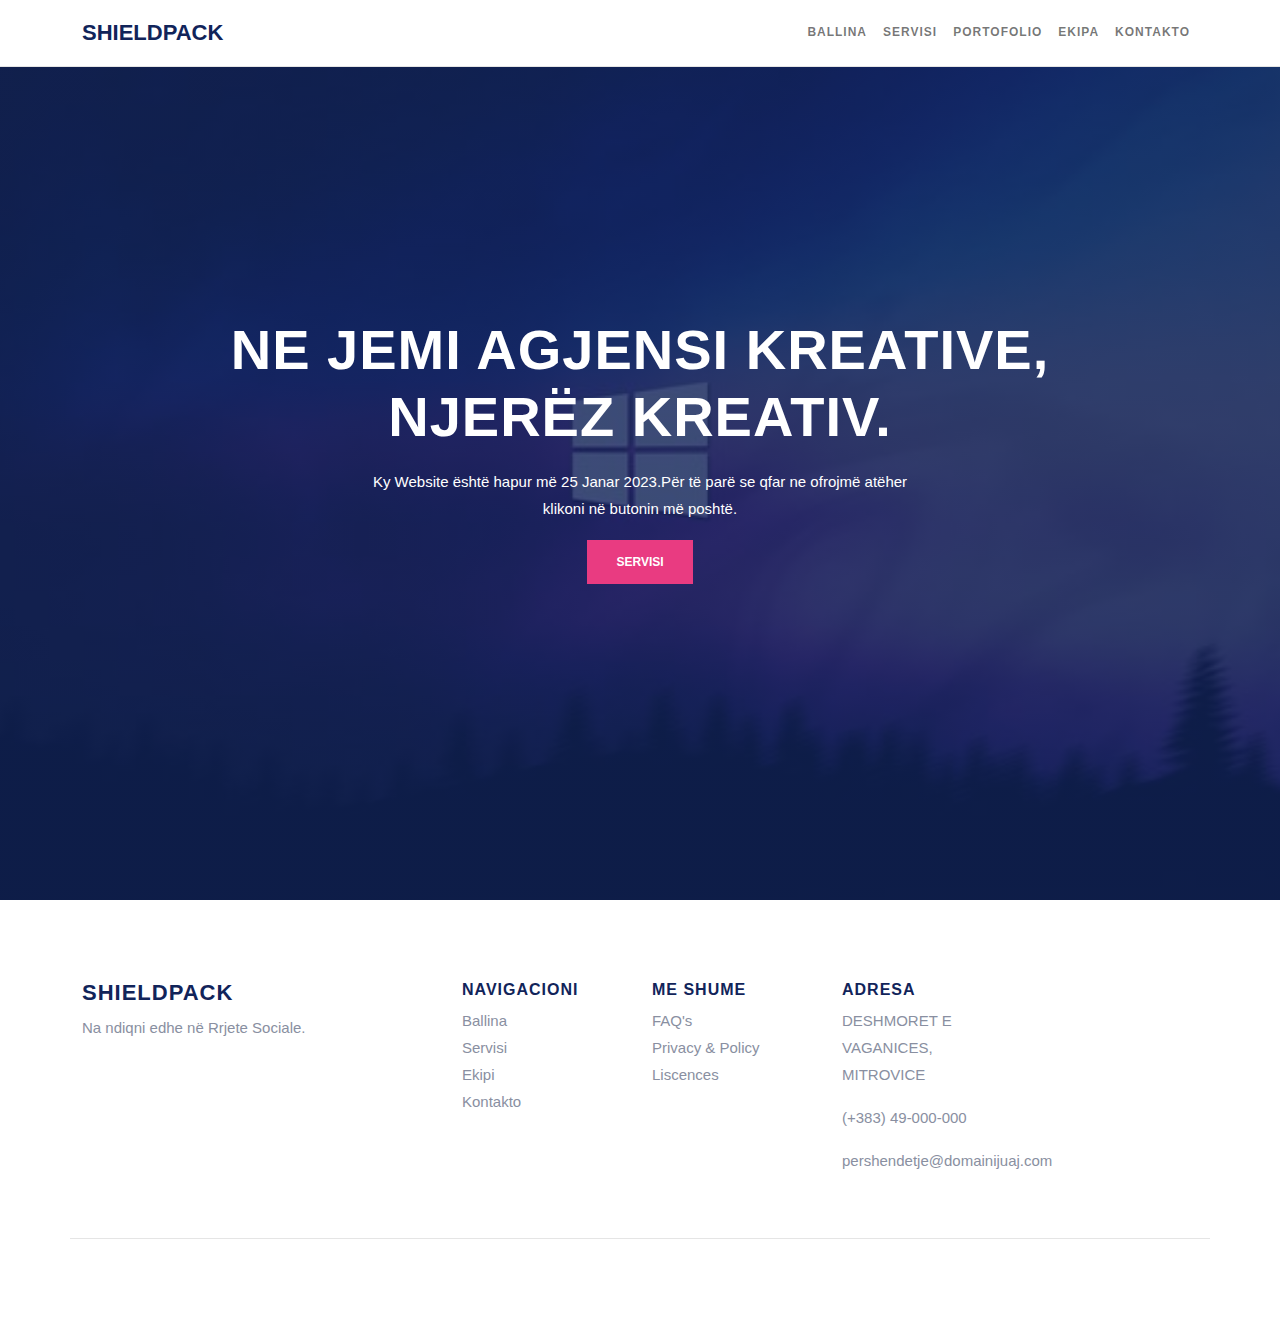
<file: index.html>
<!doctype html>
<html lang="en">
  <head>
    <!-- Required meta tags -->
    <meta charset="utf-8">
    <meta name="viewport" content="width=device-width, initial-scale=1">

    <!-- Bootstrap CSS -->

    <link rel="stylesheet" href="css/bootstrap.min.css">
    <link rel="stylesheet" href="css/style.css">
    <link rel="shortcut icon" type="x-icon" href="img/icon.png">
    

    <title>SHIELDPACK</title>
  </head>
  <body data-bs-spy="scroll" data-bs-target=".navbar">
    
   <nav class="navbar fixed-top navbar-expand-lg navbar-light bg-white">
      <div class="container">
        <a class="navbar-brand logo-text" href="index.html">SHIELDPACK</a>
        <button class="navbar-toggler" type="button" data-bs-toggle="collapse" data-bs-target="#navbarNav" aria-controls="navbarNav" aria-expanded="false" aria-label="Toggle navigation">
          <span class="navbar-toggler-icon"></span>
        </button>
        <div class="collapse navbar-collapse" id="navbarNav">
          <ul class="navbar-nav ms-auto">

            <li class="nav-item">
              <a class="nav-link" href="index.html">Ballina</a>
            </li>
            <li class="nav-item">
               <a class="nav-link" href="servisi.html">Servisi</a>
             </li>
             <li class="nav-item">
               <a class="nav-link" href="portofolio.html">Portofolio</a>
             </li>
             <li class="nav-item">
               <a class="nav-link" href="ekipi.html">Ekipa</a>
             </li>
             <li class="nav-item">
               <a class="nav-link" href="kontakto.html">Kontakto</a>
             </li>
          </ul>
        </div>
      </div>
    </nav>

   <section id="home">
      <div class="container text-center">
         <div class="row justify-content-center">
            <div class="col-md-10">
               <h1 class="text-white display-4">NE JEMI AGJENSI KREATIVE, NJERËZ KREATIV.</h1>
               <p class="text-white">Ky Website është hapur më 25 Janar 2023.Për të parë se qfar ne ofrojmë atëher klikoni në butonin më poshtë.</p>
               <a href="servisi.html" class="btn btn-brand">Servisi</a>
            </div>
         </div>
      </div>
   </section>
</section>
<footer>
   <div class="footer-top">
       <div class="container">
           <div class="row gy-5">
               <div class="col-md-4">
                   <h4 class="logo-text">SHIELDPACK</h4>
                   <p>Na ndiqni edhe në Rrjete Sociale.</p>
                   <div class="social-icons">
                       <a href="#"><i class="bx bxl-facebook"></i></a>
                       <a href="#"><i class="bx bxl-twitter"></i></a>
                       <a href="#"><i class="bx bxl-instagram"></i></a>
                       <a href="#"><i class="bx bxl-github"></i></a>
                   </div>
               </div>
               <div class="col-md-2">
                   <h5 class="title-sm">Navigacioni</h5>
                   <div class="footer-links">
                       <a href="index.html">Ballina</a>
                       <a href="servisi.html">Servisi</a>
                       <a href="ekipi.html">Ekipi</a>
                       <a href="kontakto.html">Kontakto</a>
                   </div>
               </div>
               <div class="col-md-2">
                   <h5 class="title-sm">Me Shume</h5>
                   <div class="footer-links">
                       <a href="servisi.html">FAQ's</a>
                       <a href="servisi.html">Privacy & Policy</a>
                       <a href="servisi.html">Liscences</a>
                   </div>
               </div>
               <div class="col-md-2">
                   <h5 class="title-sm">ADRESA</h5>
                   <div class="footer-links">
                       <p class="mb">DESHMORET E VAGANICES, MITROVICE</p>
                       <p class="mb-">(+383) 49-000-000</p>
                       <p class="mb">pershendetje@domainijuaj.com</p>
                   </div>
               </div>
               <div class="footer-bottom">
                   <div class="container">
                       <div class="row justify-content-between gy-3">
</footer>
<!-- Optional JavaScript; choose one of the two! -->
<script src="js/bootstrap.bundle.min.js"></script>
</body>

</html>
</file>
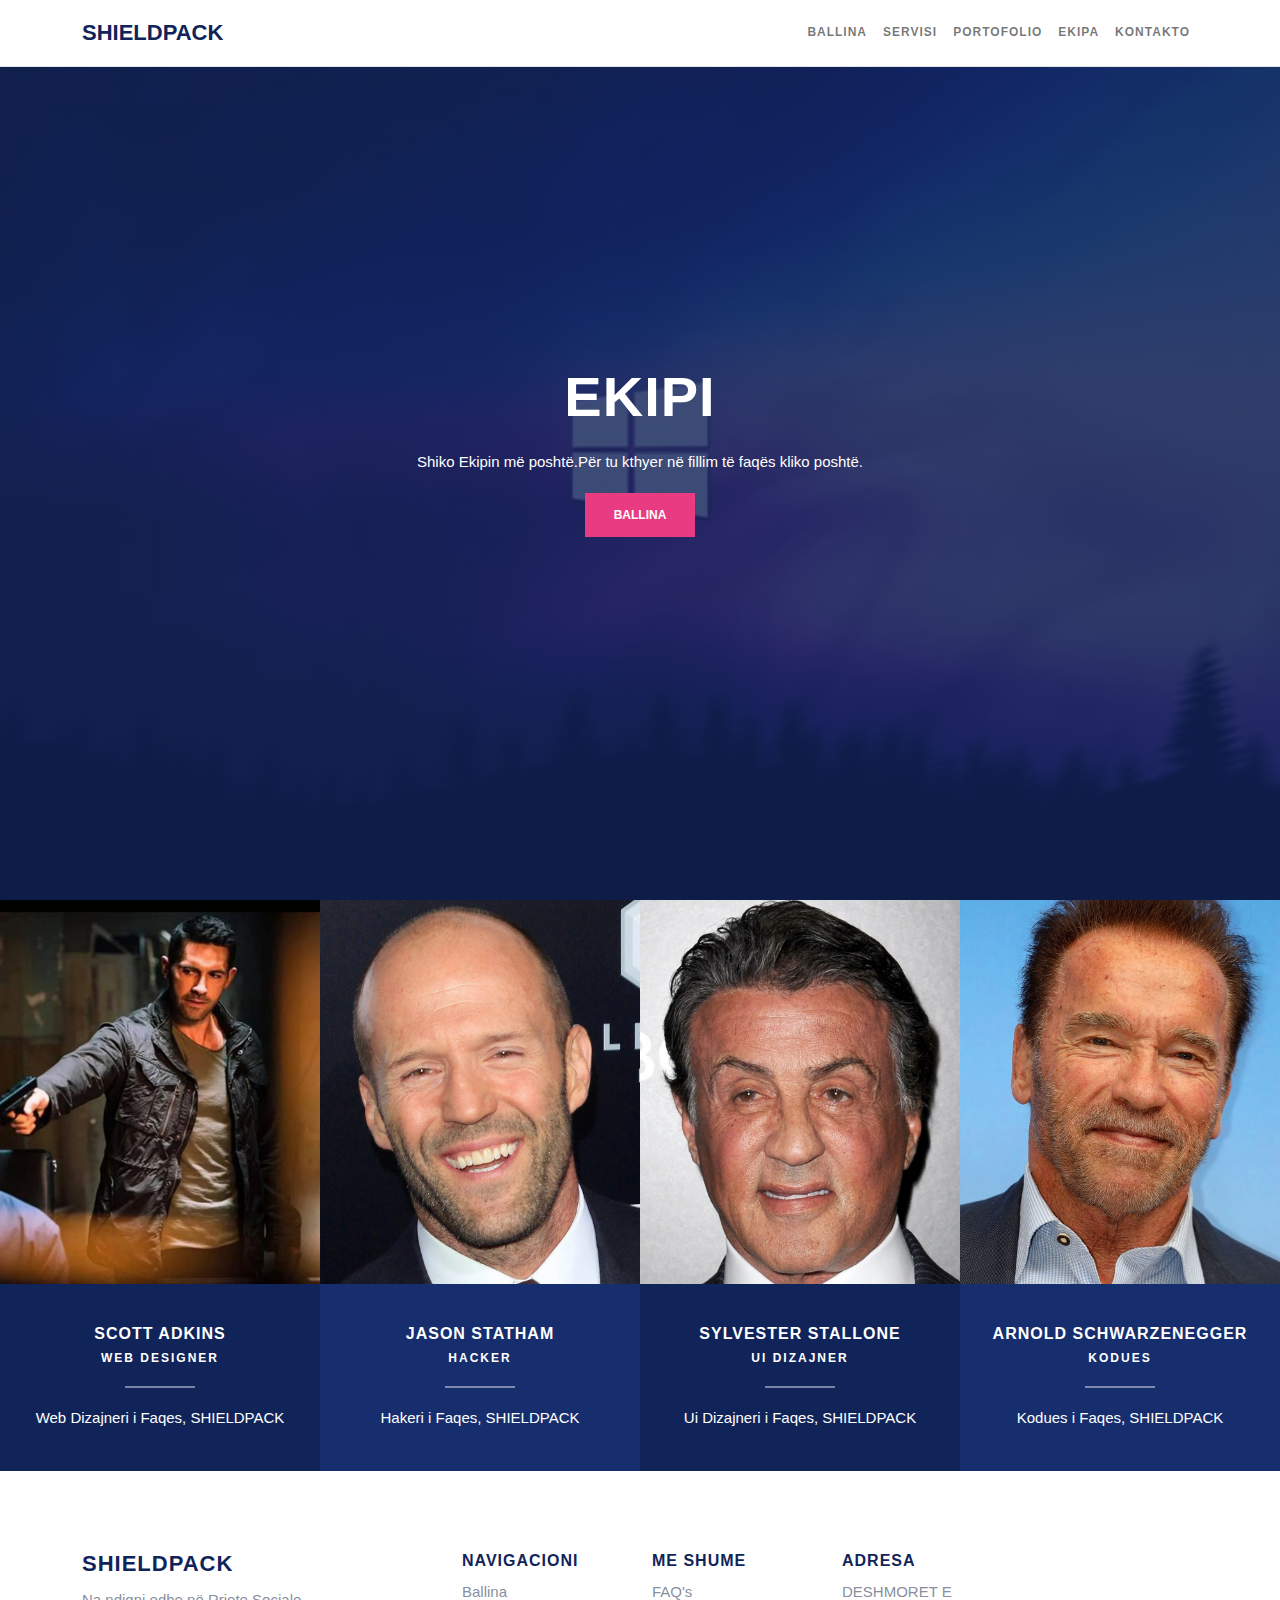
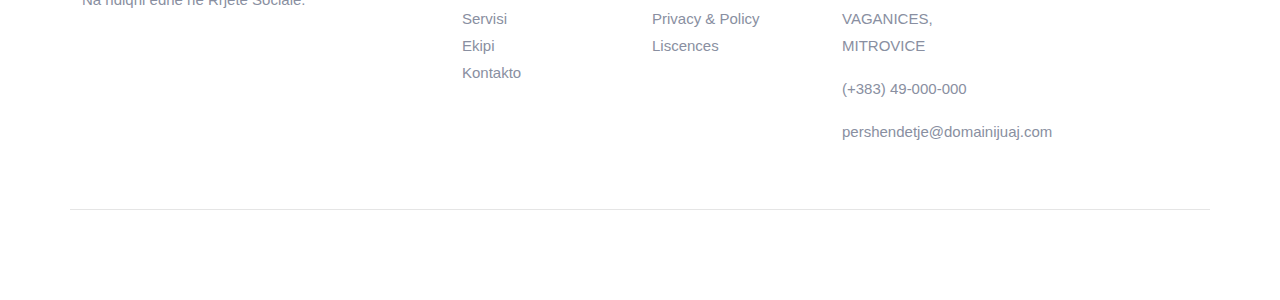
<file: ekipi.html>
<!doctype html>
<html lang="en">
  <head>
    <!-- Required meta tags -->
    <meta charset="utf-8">
    <meta name="viewport" content="width=device-width, initial-scale=1">

    <!-- Bootstrap CSS -->
    <link rel="stylesheet" href="css/bootstrap.min.css">
    <link rel="stylesheet" href="css/style.css">
    <link rel="shortcut icon" type="x-icon" href="img/icon.png">

    <title>SHIELDPACK</title>
  </head>
  <body data-bs-spy="scroll" data-bs-target=".navbar">
    
   <nav class="navbar fixed-top navbar-expand-lg navbar-light bg-white">
      <div class="container">
        <a class="navbar-brand logo-text" href="index.html">SHIELDPACK</a>
        <button class="navbar-toggler" type="button" data-bs-toggle="collapse" data-bs-target="#navbarNav" aria-controls="navbarNav" aria-expanded="false" aria-label="Toggle navigation">
          <span class="navbar-toggler-icon"></span>
        </button>
        <div class="collapse navbar-collapse" id="navbarNav">
          <ul class="navbar-nav ms-auto">

            <li class="nav-item">
              <a class="nav-link" href="index.html">Ballina</a>
            </li>
            <li class="nav-item">
               <a class="nav-link" href="servisi.html">Servisi</a>
             </li>
             <li class="nav-item">
               <a class="nav-link" href="portofolio.html">Portofolio</a>
             </li>
             <li class="nav-item">
               <a class="nav-link" href="ekipi.html">Ekipa</a>
             </li>
             <li class="nav-item">
               <a class="nav-link" href="kontakto.html">Kontakto</a>
             </li>
          </ul>
        </div>
      </div>
    </nav>

   <section id="home">
      <div class="container text-center">
         <div class="row justify-content-center">
            <div class="col-md-10">
               <h1 class="text-white display-4">Ekipi</h1>
               <p class="text-white">Shiko Ekipin më poshtë.Për tu kthyer në fillim të faqës kliko poshtë.</p>
               <a href="index.html" class="btn btn-brand">Ballina</a>
            </div>
         </div>
      </div>
   </section>
<section id="team" class="row g-0 py-0 text-center">
    <div class="col-lg-3 col-sm-6 team-member">
       <div class="team-member-img">
          <img src="img/team-3-800x800.jpg" alt="">
          <div class="social-icons">
             <a href="#"><i class="bx bxl-facebook"></i></a>
             <a href="#"><i class="bx bxl-twitter"></i></a>
             <a href="#"><i class="bx bxl-instagram"></i></a>
             <a href="#"><i class="bx bxl-github"></i></a>
          </div>
       </div>
       <div class="p-4">
          <h5 class="title-sm mt-3 mb-0 text-white">Scott Adkins</h5>
          <small class="text-white">Web Designer</small>
          <div class="hline"></div>
          <p class="text-white">Web Dizajneri i Faqes, SHIELDPACK</p>
       </div>
    </div>
    <div class="col-lg-3 col-sm-6 team-member even">
       <div class="team-member-img">
          <img src="img/team-4-800x800.jpg" alt="">
          <div class="social-icons">
             <a href="#"><i class="bx bxl-facebook"></i></a>
             <a href="#"><i class="bx bxl-twitter"></i></a>
             <a href="#"><i class="bx bxl-instagram"></i></a>
             <a href="#"><i class="bx bxl-github"></i></a>
          </div>
       </div>
       <div class="p-4">
          <h5 class="title-sm mt-3 mb-0 text-white">Jason Statham</h5>
          <small class="text-white">Hacker</small>
          <div class="hline"></div>
          <p class="text-white">Hakeri i Faqes, SHIELDPACK</p>
       </div>
    </div>
    <div class="col-lg-3 col-sm-6 team-member">
       <div class="team-member-img">
          <img src="img/team-6-800x800.jpg" alt="">
          <div class="social-icons">
             <a href="#"><i class="bx bxl-facebook"></i></a>
             <a href="#"><i class="bx bxl-twitter"></i></a>
             <a href="#"><i class="bx bxl-instagram"></i></a>
             <a href="#"><i class="bx bxl-github"></i></a>
          </div>
       </div>
       <div class="p-4">
          <h5 class="title-sm mt-3 mb-0 text-white">Sylvester Stallone</h5>
          <small class="text-white">UI Dizajner</small>
          <div class="hline"></div>
          <p class="text-white">Ui Dizajneri i Faqes, SHIELDPACK</p>
       </div>
    </div>
    <div class="col-lg-3 col-sm-6 team-member even">
       <div class="team-member-img">
          <img src="img/team-8-800x800.jpg" alt="">
          <div class="social-icons">
             <a href="#"><i class="bx bxl-facebook"></i></a>
             <a href="#"><i class="bx bxl-twitter"></i></a>
             <a href="#"><i class="bx bxl-instagram"></i></a>
             <a href="#"><i class="bx bxl-github"></i></a>
          </div>
       </div>
       <div class="p-4">
          <h5 class="title-sm mt-3 mb-0 text-white">Arnold Schwarzenegger</h5>
          <small class="text-white">Kodues</small>
          <div class="hline"></div>
          <p class="text-white">Kodues i Faqes, SHIELDPACK</p>
       </div>
    </div>
</section>
<footer>
   <div class="footer-top">
       <div class="container">
           <div class="row gy-5">
               <div class="col-md-4">
                   <h4 class="logo-text">SHIELDPACK</h4>
                   <p>Na ndiqni edhe në Rrjete Sociale.</p>
                   <div class="social-icons">
                       <a href="#"><i class="bx bxl-facebook"></i></a>
                       <a href="#"><i class="bx bxl-twitter"></i></a>
                       <a href="#"><i class="bx bxl-instagram"></i></a>
                       <a href="#"><i class="bx bxl-github"></i></a>
                   </div>
               </div>
               <div class="col-md-2">
                   <h5 class="title-sm">Navigacioni</h5>
                   <div class="footer-links">
                       <a href="index.html">Ballina</a>
                       <a href="servisi.html">Servisi</a>
                       <a href="ekipi.html">Ekipi</a>
                       <a href="kontakto.html">Kontakto</a>
                   </div>
               </div>
               <div class="col-md-2">
                   <h5 class="title-sm">Me Shume</h5>
                   <div class="footer-links">
                       <a href="servisi.html">FAQ's</a>
                       <a href="servisi.html">Privacy & Policy</a>
                       <a href="servisi.html">Liscences</a>
                   </div>
               </div>
               <div class="col-md-2">
                   <h5 class="title-sm">ADRESA</h5>
                   <div class="footer-links">
                       <p class="mb">DESHMORET E VAGANICES, MITROVICE</p>
                       <p class="mb-">(+383) 49-000-000</p>
                       <p class="mb">pershendetje@domainijuaj.com</p>
                   </div>
               </div>
               <div class="footer-bottom">
                   <div class="container">
                       <div class="row justify-content-between gy-3">
</footer>
<!-- Optional JavaScript; choose one of the two! -->
<script src="js/bootstrap.bundle.min.js"></script>
</body>

</html>
</file>
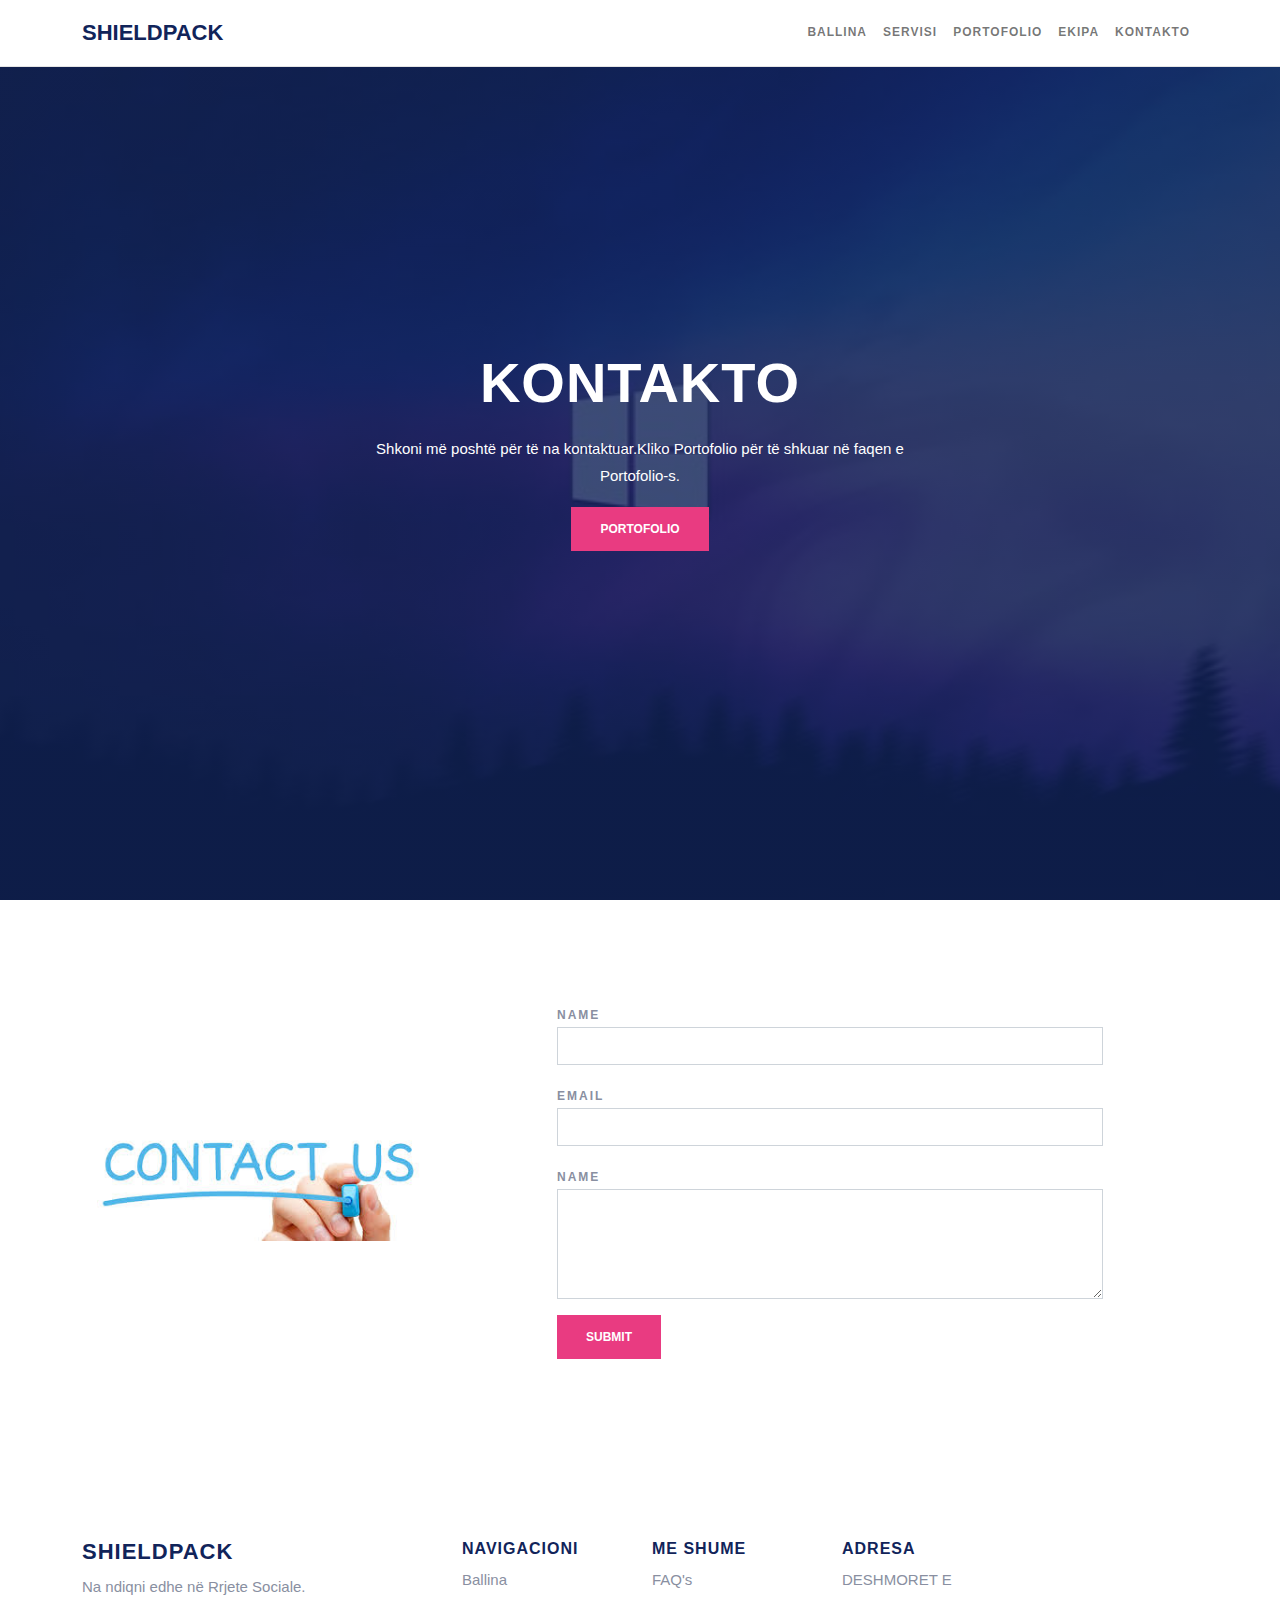
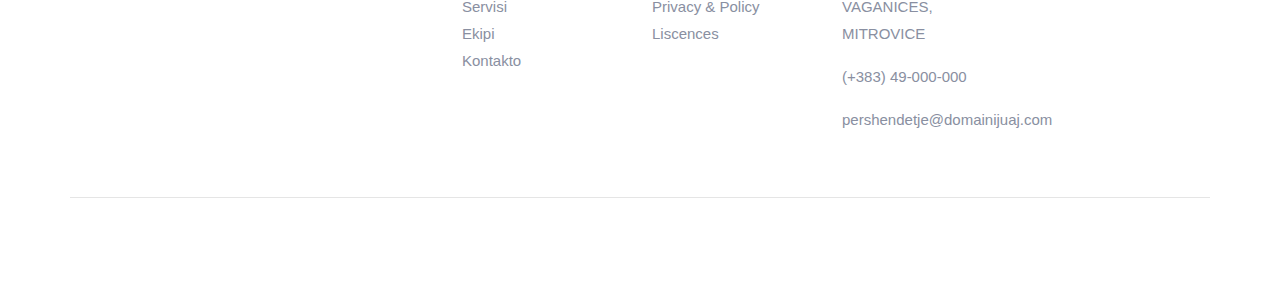
<file: kontakto.html>
<!doctype html>
<html lang="en">
  <head>
    <!-- Required meta tags -->
    <meta charset="utf-8">
    <meta name="viewport" content="width=device-width, initial-scale=1">

    <!-- Bootstrap CSS -->

    <link rel="stylesheet" href="css/bootstrap.min.css">
    <link rel="stylesheet" href="css/style.css">
    <link rel="shortcut icon" type="x-icon" href="img/icon.png">
    

    <title>SHIELDPACK</title>
  </head>
  <body data-bs-spy="scroll" data-bs-target=".navbar">
    
   <nav class="navbar fixed-top navbar-expand-lg navbar-light bg-white">
      <div class="container">
        <a class="navbar-brand logo-text" href="index.html">SHIELDPACK</a>
        <button class="navbar-toggler" type="button" data-bs-toggle="collapse" data-bs-target="#navbarNav" aria-controls="navbarNav" aria-expanded="false" aria-label="Toggle navigation">
          <span class="navbar-toggler-icon"></span>
        </button>
        <div class="collapse navbar-collapse" id="navbarNav">
          <ul class="navbar-nav ms-auto">

            <li class="nav-item">
              <a class="nav-link" href="index.html">Ballina</a>
            </li>
            <li class="nav-item">
               <a class="nav-link" href="servisi.html">Servisi</a>
             </li>
             <li class="nav-item">
               <a class="nav-link" href="portofolio.html">Portofolio</a>
             </li>
             <li class="nav-item">
               <a class="nav-link" href="ekipi.html">Ekipa</a>
             </li>
             <li class="nav-item">
               <a class="nav-link" href="kontakto.html">Kontakto</a>
             </li>
          </ul>
        </div>
      </div>
    </nav>

   <section id="home">
      <div class="container text-center">
         <div class="row justify-content-center">
            <div class="col-md-10">
               <h1 class="text-white display-4">Kontakto</h1>
               <p class="text-white">Shkoni më poshtë për të na kontaktuar.Kliko Portofolio për të shkuar në faqen e Portofolio-s.</p>
               <a href="portofolio.html" class="btn btn-brand">Portofolio</a>
            </div>
         </div>
      </div>
   </section>
<section id="contact">
    <div class="container">
       <div class="row align-items-center">
          <div class="col-lg-4">
             <img src="img/cntct.jpg" alt="">
          </div>
          <div class="col-lg-6 offset-lg-1">
             <form>
                <div class="mb-3">
                  <small>Name</small>
                  <input type="text" class="form-control" id="exampleInputEmail1" aria-describedby="emailHelp">
                </div>
                <div class="mb-3">
                   <small>Email</small>
                   <input type="email" class="form-control" id="exampleInputEmail1" aria-describedby="emailHelp">
                 </div>
                 <div class="mb-3">
                   <small>Name</small>
                   <textarea name="" id="" cols="30" rows="4" class="form-control"></textarea>
                 </div>
                <button type="submit" class="btn btn-brand">Submit</button>
              </form>
          </div>
       </div>
    </div>
</section>
<footer>
   <div class="footer-top">
       <div class="container">
           <div class="row gy-5">
               <div class="col-md-4">
                   <h4 class="logo-text">SHIELDPACK</h4>
                   <p>Na ndiqni edhe në Rrjete Sociale.</p>
                   <div class="social-icons">
                       <a href="#"><i class="bx bxl-facebook"></i></a>
                       <a href="#"><i class="bx bxl-twitter"></i></a>
                       <a href="#"><i class="bx bxl-instagram"></i></a>
                       <a href="#"><i class="bx bxl-github"></i></a>
                   </div>
               </div>
               <div class="col-md-2">
                   <h5 class="title-sm">Navigacioni</h5>
                   <div class="footer-links">
                       <a href="index.html">Ballina</a>
                       <a href="servisi.html">Servisi</a>
                       <a href="ekipi.html">Ekipi</a>
                       <a href="kontakto.html">Kontakto</a>
                   </div>
               </div>
               <div class="col-md-2">
                   <h5 class="title-sm">Me Shume</h5>
                   <div class="footer-links">
                       <a href="servisi.html">FAQ's</a>
                       <a href="servisi.html">Privacy & Policy</a>
                       <a href="servisi.html">Liscences</a>
                   </div>
               </div>
               <div class="col-md-2">
                   <h5 class="title-sm">ADRESA</h5>
                   <div class="footer-links">
                       <p class="mb">DESHMORET E VAGANICES, MITROVICE</p>
                       <p class="mb-">(+383) 49-000-000</p>
                       <p class="mb">pershendetje@domainijuaj.com</p>
                   </div>
               </div>
               <div class="footer-bottom">
                   <div class="container">
                       <div class="row justify-content-between gy-3">
</footer>
<!-- Optional JavaScript; choose one of the two! -->
<script src="js/bootstrap.bundle.min.js"></script>
</body>

</html>
</file>
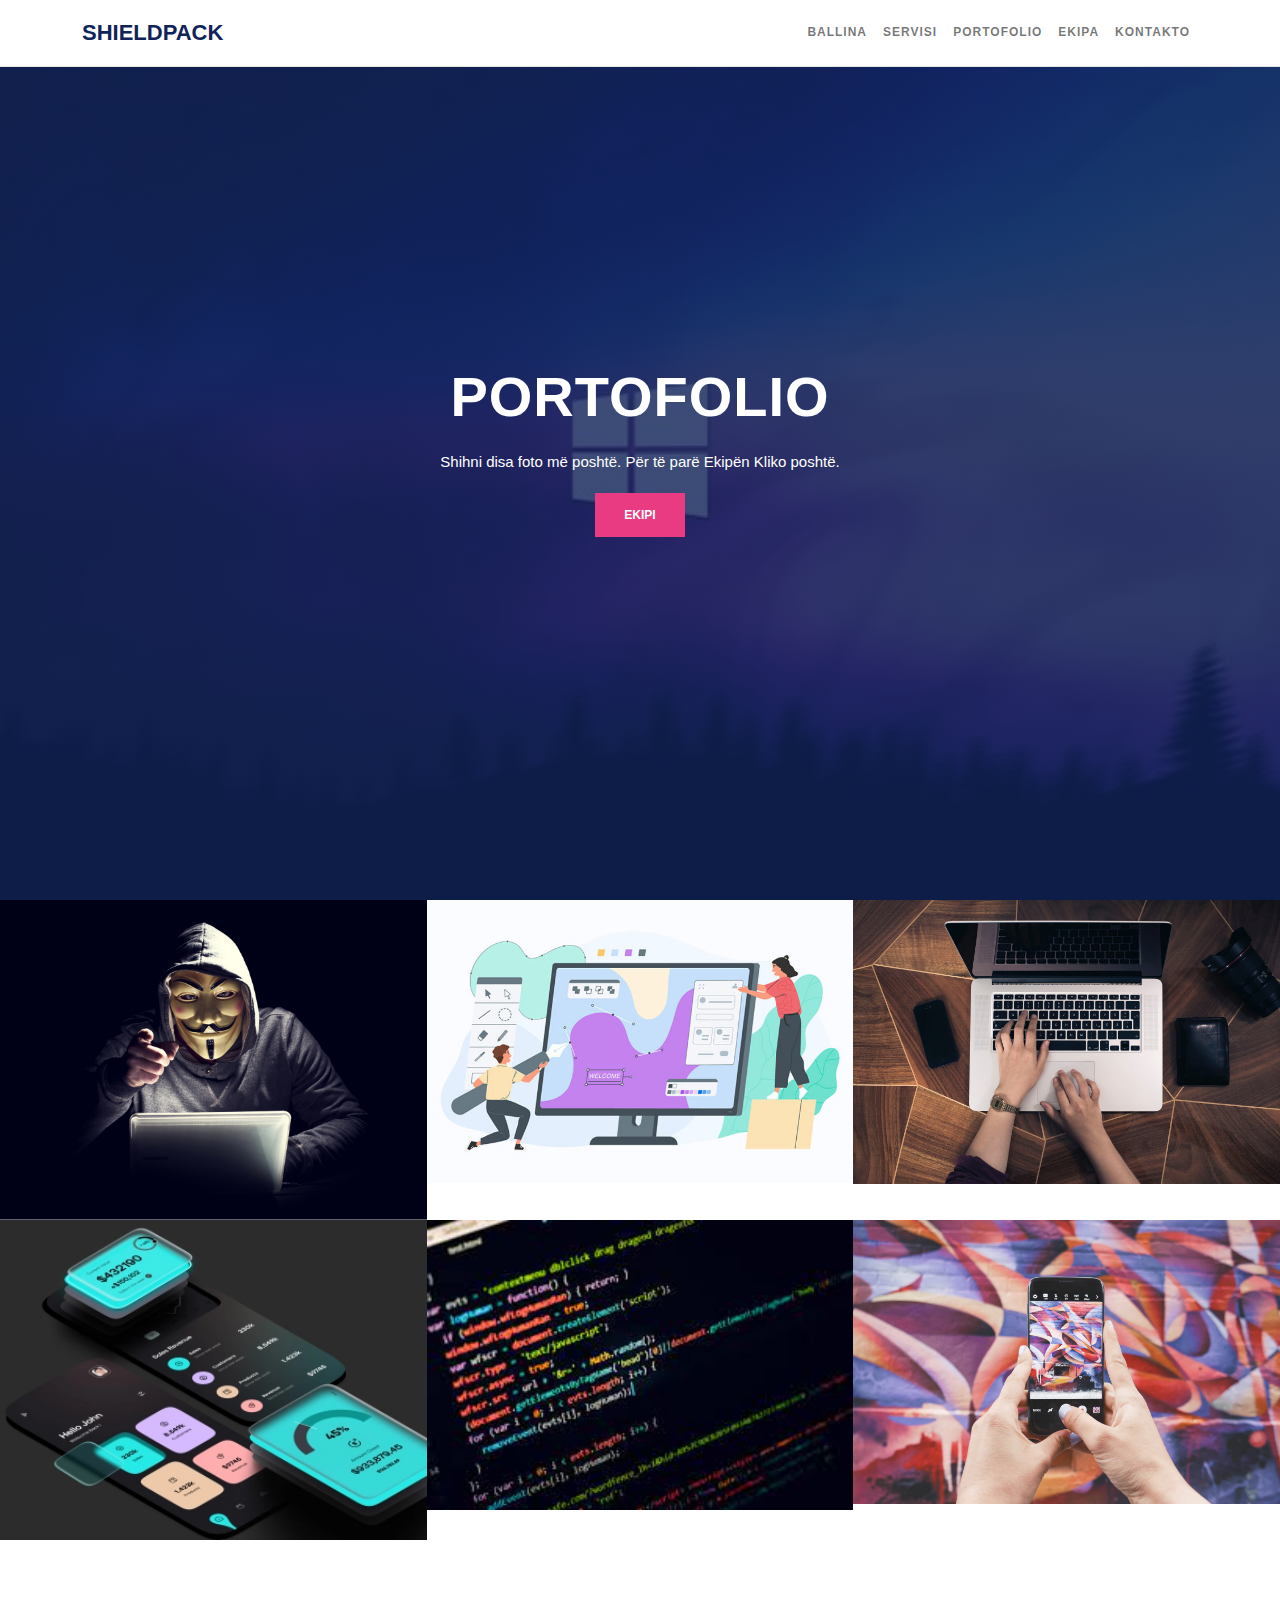
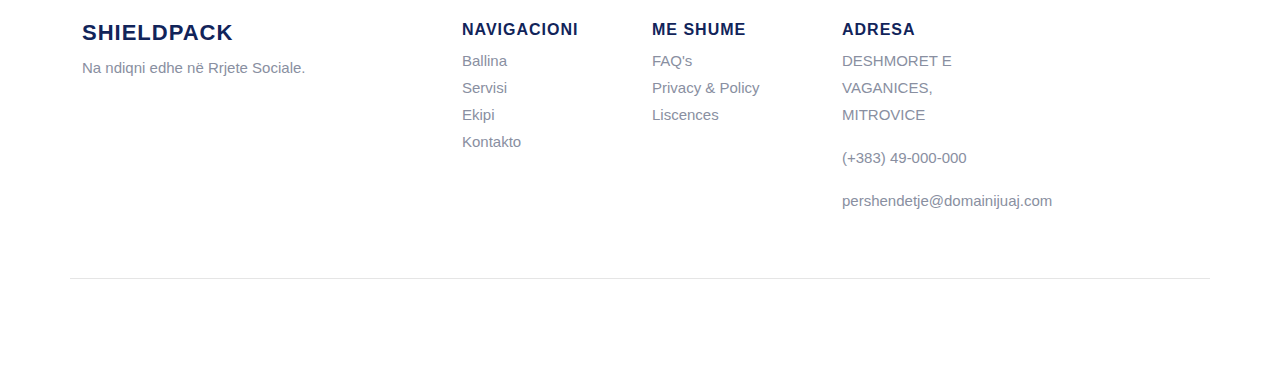
<file: portofolio.html>
<!doctype html>
<html lang="en">

<head>
    <!-- Required meta tags -->
    <meta charset="utf-8">
    <meta name="viewport" content="width=device-width, initial-scale=1">

    <!-- Bootstrap CSS -->

    <link rel="stylesheet" href="css/bootstrap.min.css">
    <link rel="stylesheet" href="css/style.css">
    <link rel="shortcut icon" type="x-icon" href="img/icon.png">

    <title>SHIELDPACK</title>
</head>

<body data-bs-spy="scroll" data-bs-target=".navbar">

    <nav class="navbar fixed-top navbar-expand-lg navbar-light bg-white">
        <div class="container">
            <a class="navbar-brand logo-text" href="index.html">SHIELDPACK</a>
            <button class="navbar-toggler" type="button" data-bs-toggle="collapse" data-bs-target="#navbarNav"
                aria-controls="navbarNav" aria-expanded="false" aria-label="Toggle navigation">
                <span class="navbar-toggler-icon"></span>
            </button>
            <div class="collapse navbar-collapse" id="navbarNav">
                <ul class="navbar-nav ms-auto">

                    <li class="nav-item">
                        <a class="nav-link" href="index.html">Ballina</a>
                    </li>
                    <li class="nav-item">
                        <a class="nav-link" href="servisi.html">Servisi</a>
                    </li>
                    <li class="nav-item">
                        <a class="nav-link" href="portofolio.html">Portofolio</a>
                    </li>
                    <li class="nav-item">
                        <a class="nav-link" href="ekipi.html">Ekipa</a>
                    </li>
                    <li class="nav-item">
                        <a class="nav-link" href="kontakto.html">Kontakto</a>
                    </li>
                </ul>
            </div>
        </div>
    </nav>

    <section id="home">
        <div class="container text-center">
            <div class="row justify-content-center">
                <div class="col-md-10">
                    <h1 class="text-white display-4">Portofolio</h1>
                    <p class="text-white">Shihni disa foto më poshtë. Për të parë Ekipën Kliko poshtë.</p>
                    <a href="ekipi.html" class="btn btn-brand">Ekipi</a>
                </div>
            </div>
        </div>
    </section>



    <section id="portfolio" class="row g-0 py-0">
        <div class="col-lg-4 col-sm-6">
            <div class="portfolio-item">
                <img src="img/p1.jpg" alt="">
                <div class="portfolio-overlay">
                    <div>
                        <h3>SHIELDPACK</h3>
                        <h6>Foto 1</h6>
                    </div>
                </div>
            </div>
        </div>
        <div class="col-lg-4 col-sm-6">
            <div class="portfolio-item">
                <img src="img/p2.jpg" alt="">
                <div class="portfolio-overlay">
                    <div>
                        <h3>SHIELDPACK</h3>
                        <h6>Foto 2</h6>
                    </div>
                </div>
            </div>
        </div>
        <div class="col-lg-4 col-sm-6">
            <div class="portfolio-item">
                <img src="img/p3.jpg" alt="">
                <div class="portfolio-overlay">
                    <div>
                        <h3>SHIELDPACK</h3>
                        <h6>Foto 3</h6>
                    </div>
                </div>
            </div>
        </div>
        <div class="col-lg-4 col-sm-6">
            <div class="portfolio-item">
                <img src="img/p4.jpg" alt="">
                <div class="portfolio-overlay">
                    <div>
                        <h3>SHIELDPACK</h3>
                        <h6>Foto 4</h6>
                    </div>
                </div>
            </div>
        </div>
        <div class="col-lg-4 col-sm-6">
            <div class="portfolio-item">
                <img src="img/p5.jpg" alt="">
                <div class="portfolio-overlay">
                    <div>
                        <h3>SHIELDPACK</h3>
                        <h6>Foto 5</h6>
                    </div>
                </div>
            </div>
        </div>
        <div class="col-lg-4 col-sm-6">
            <div class="portfolio-item">
                <img src="img/p6.jpg" alt="">
                <div class="portfolio-overlay">
                    <div>
                        <h3>SHIELDPACK</h3>
                        <h6>Foto 6</h6>
                    </div>
                </div>
            </div>
        </div>
    </section>


</section>
<footer>
   <div class="footer-top">
       <div class="container">
           <div class="row gy-5">
               <div class="col-md-4">
                   <h4 class="logo-text">SHIELDPACK</h4>
                   <p>Na ndiqni edhe në Rrjete Sociale.</p>
                   <div class="social-icons">
                       <a href="#"><i class="bx bxl-facebook"></i></a>
                       <a href="#"><i class="bx bxl-twitter"></i></a>
                       <a href="#"><i class="bx bxl-instagram"></i></a>
                       <a href="#"><i class="bx bxl-github"></i></a>
                   </div>
               </div>
               <div class="col-md-2">
                   <h5 class="title-sm">Navigacioni</h5>
                   <div class="footer-links">
                       <a href="index.html">Ballina</a>
                       <a href="servisi.html">Servisi</a>
                       <a href="ekipi.html">Ekipi</a>
                       <a href="kontakto.html">Kontakto</a>
                   </div>
               </div>
               <div class="col-md-2">
                   <h5 class="title-sm">Me Shume</h5>
                   <div class="footer-links">
                       <a href="servisi.html">FAQ's</a>
                       <a href="servisi.html">Privacy & Policy</a>
                       <a href="servisi.html">Liscences</a>
                   </div>
               </div>
               <div class="col-md-2">
                   <h5 class="title-sm">ADRESA</h5>
                   <div class="footer-links">
                       <p class="mb">DESHMORET E VAGANICES, MITROVICE</p>
                       <p class="mb-">(+383) 49-000-000</p>
                       <p class="mb">pershendetje@domainijuaj.com</p>
                   </div>
               </div>
               <div class="footer-bottom">
                   <div class="container">
                       <div class="row justify-content-between gy-3">
</footer>
<!-- Optional JavaScript; choose one of the two! -->
<script src="js/bootstrap.bundle.min.js"></script>
</body>

</html>
</file>
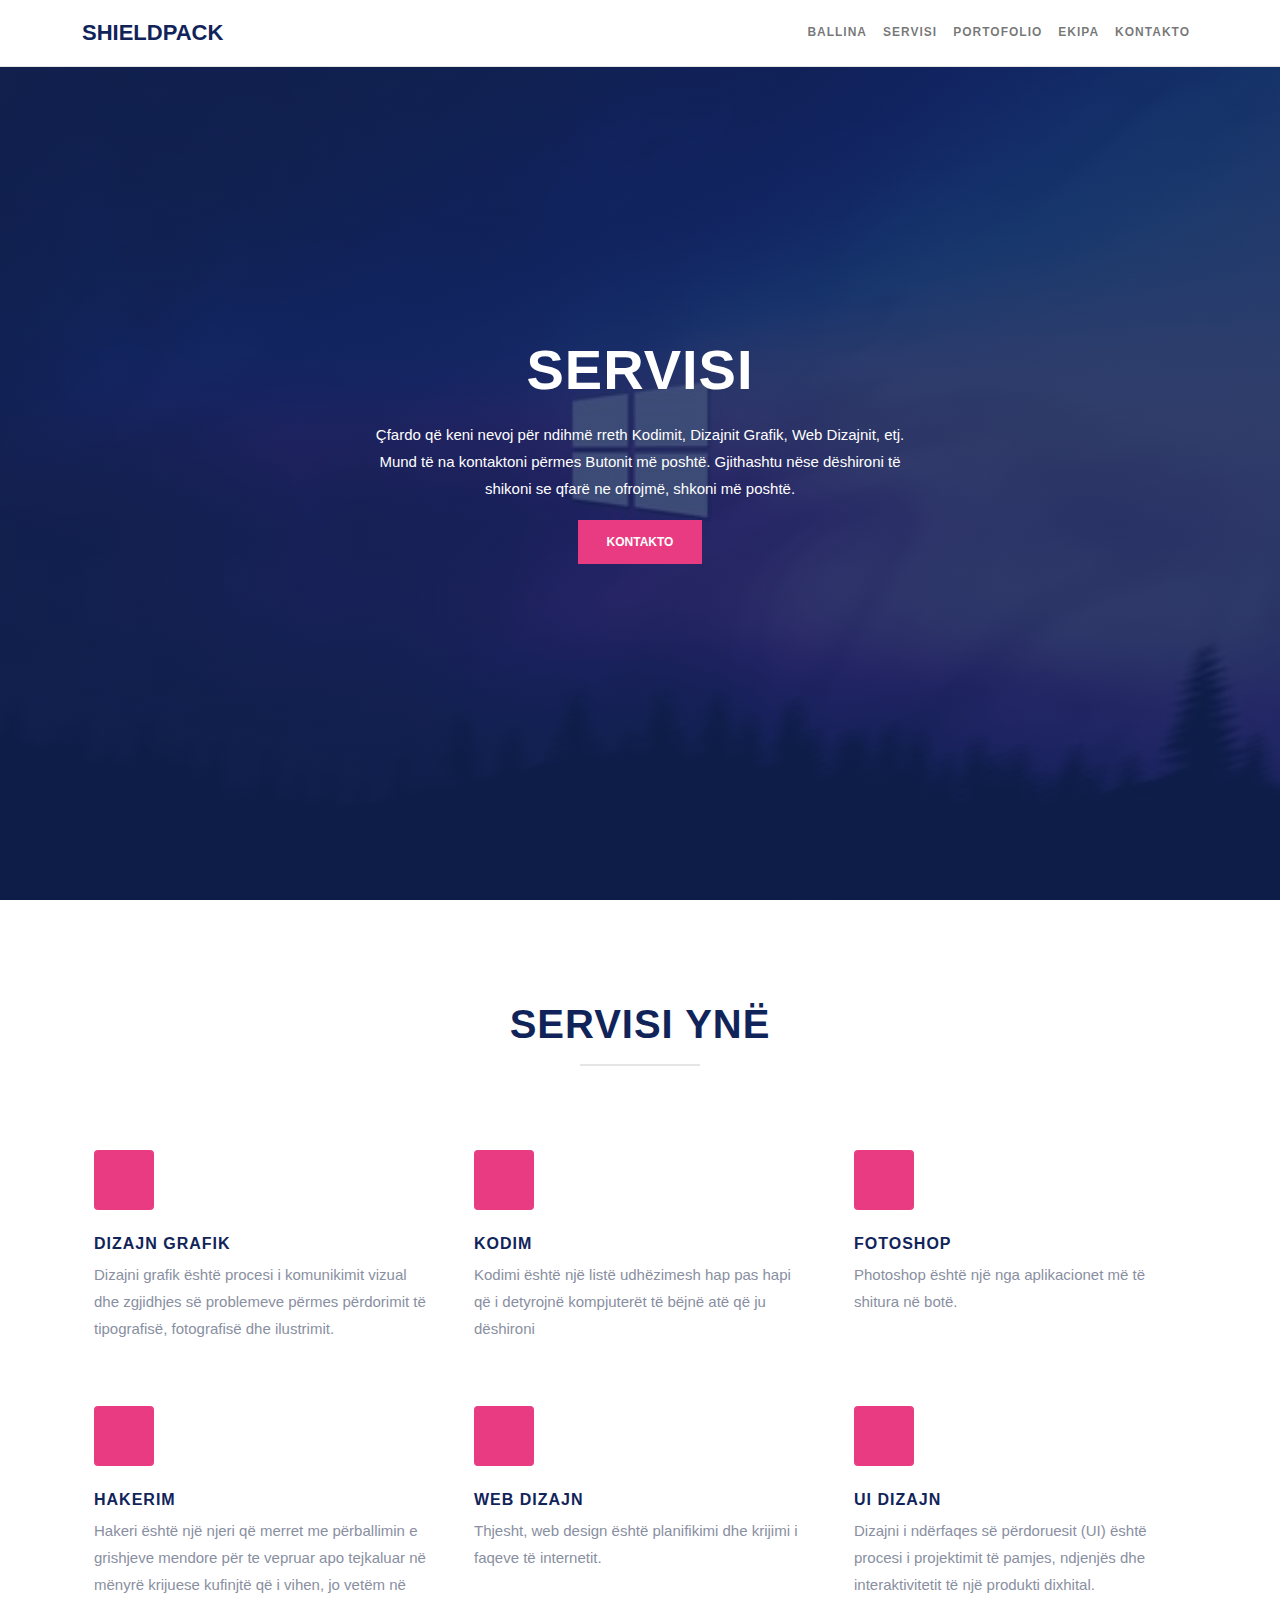
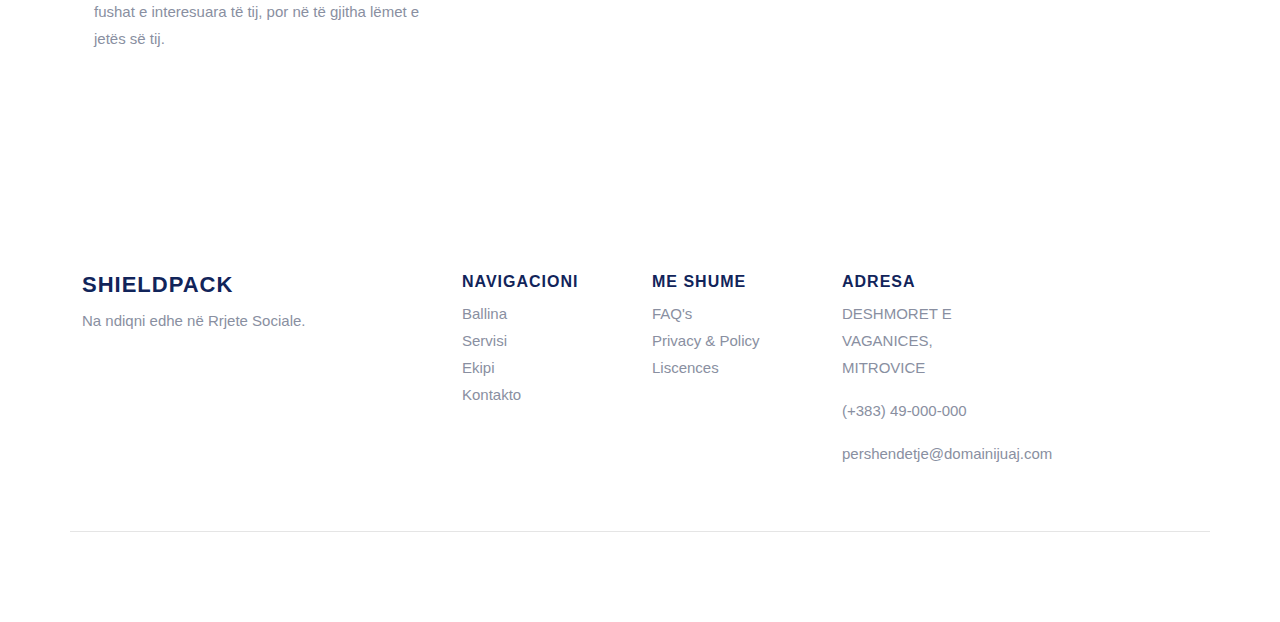
<file: servisi.html>
<!doctype html>
<html lang="en">
  <head>
    <!-- Required meta tags -->
    <meta charset="utf-8">
    <meta name="viewport" content="width=device-width, initial-scale=1">

    <!-- Bootstrap CSS -->

    <link rel="stylesheet" href="css/bootstrap.min.css">
    <link rel="stylesheet" href="css/style.css">
    <link rel="shortcut icon" type="x-icon" href="img/icon.png">

    <title>SHIELDPACK</title>
  </head>
  <body data-bs-spy="scroll" data-bs-target=".navbar">
    
   <nav class="navbar fixed-top navbar-expand-lg navbar-light bg-white">
      <div class="container">
        <a class="navbar-brand logo-text" href="index.html">SHIELDPACK</a>
        <button class="navbar-toggler" type="button" data-bs-toggle="collapse" data-bs-target="#navbarNav" aria-controls="navbarNav" aria-expanded="false" aria-label="Toggle navigation">
          <span class="navbar-toggler-icon"></span>
        </button>
        <div class="collapse navbar-collapse" id="navbarNav">
          <ul class="navbar-nav ms-auto">

            <li class="nav-item">
              <a class="nav-link" href="index.html">Ballina</a>
            </li>
            <li class="nav-item">
               <a class="nav-link" href="servisi.html">Servisi</a>
             </li>
             <li class="nav-item">
               <a class="nav-link" href="portofolio.html">Portofolio</a>
             </li>
             <li class="nav-item">
               <a class="nav-link" href="ekipi.html">Ekipa</a>
             </li>
             <li class="nav-item">
               <a class="nav-link" href="kontakto.html">Kontakto</a>
             </li>
          </ul>
        </div>
      </div>
    </nav>

   <section id="home">
      <div class="container text-center">
         <div class="row justify-content-center">
            <div class="col-md-10">
               <h1 class="text-white display-4">Servisi</h1>
                <p class="text-white">Çfardo që keni nevoj për ndihmë rreth Kodimit, Dizajnit Grafik, Web Dizajnit, etj. Mund të na kontaktoni përmes Butonit më poshtë. Gjithashtu nëse dëshironi të shikoni se qfarë ne ofrojmë, shkoni më poshtë.</p>
               <a href="kontakto.html" class="btn btn-brand">Kontakto</a>
            </div>
         </div>
      </div>
   </section>
   <section id="services">
    <div class="container">
       <div class="row">
          <div class="col-12 section-intro">
             <h1>Servisi Ynë</h1>
             <div class="hline"></div>
          </div>
       </div>
       <div class="row">
          <div class="col-lg-4 col-sm-6 p-4">
             <div class="icon-box">
                <i class='bx bxs-landscape'></i>
             </div>
             <h4 class="title-sm mt-4">Dizajn Grafik</h4>
             <p>Dizajni grafik është procesi i komunikimit vizual dhe zgjidhjes së problemeve përmes përdorimit të tipografisë, fotografisë dhe ilustrimit.</p>
          </div>
          <div class="col-lg-4 col-sm-6 p-4">
             <div class="icon-box">
                <i class='bx bxs-coffee'></i>
             </div>
             <h4 class="title-sm mt-4">Kodim</h4>
             <p>Kodimi është një listë udhëzimesh hap pas hapi që i detyrojnë kompjuterët të bëjnë atë që ju dëshironi</p>
          </div>
          <div class="col-lg-4 col-sm-6 p-4">
             <div class="icon-box">
                <i class='bx bxs-image'></i>
             </div>
             <h4 class="title-sm mt-4">Fotoshop</h4>
             <p>Photoshop është një nga aplikacionet më të shitura në botë.</p>
          </div>
          <div class="col-lg-4 col-sm-6 p-4">
             <div class="icon-box">
                <i class='bx bxs-check-shield'></i>
             </div>
             <h4 class="title-sm mt-4">Hakerim</h4>
             <p>Hakeri është një njeri që merret me përballimin e grishjeve mendore për te vepruar apo tejkaluar në mënyrë krijuese kufinjtë që i vihen, jo vetëm në fushat e interesuara të tij, por në të gjitha lëmet e jetës së tij.</p>
          </div>
          <div class="col-lg-4 col-sm-6 p-4">
             <div class="icon-box">
                <i class='bx bx-laptop'></i>
             </div>
             <h4 class="title-sm mt-4">Web Dizajn</h4>
             <p>Thjesht, web design është planifikimi dhe krijimi i faqeve të internetit.</p>
          </div>
          <div class="col-lg-4 col-sm-6 p-4">
             <div class="icon-box">
                <i class='bx bxs-happy-heart-eyes'></i>
             </div>
             <h4 class="title-sm mt-4">UI Dizajn</h4>
             <p>Dizajni i ndërfaqes së përdoruesit (UI) është procesi i projektimit të pamjes, ndjenjës dhe interaktivitetit të një produkti dixhital.</p>
          </div>
       </div>
    </div>
</section>
<footer>
   <div class="footer-top">
       <div class="container">
           <div class="row gy-5">
               <div class="col-md-4">
                   <h4 class="logo-text">SHIELDPACK</h4>
                   <p>Na ndiqni edhe në Rrjete Sociale.</p>
                   <div class="social-icons">
                       <a href="#"><i class="bx bxl-facebook"></i></a>
                       <a href="#"><i class="bx bxl-twitter"></i></a>
                       <a href="#"><i class="bx bxl-instagram"></i></a>
                       <a href="#"><i class="bx bxl-github"></i></a>
                   </div>
               </div>
               <div class="col-md-2">
                   <h5 class="title-sm">Navigacioni</h5>
                   <div class="footer-links">
                       <a href="index.html">Ballina</a>
                       <a href="servisi.html">Servisi</a>
                       <a href="ekipi.html">Ekipi</a>
                       <a href="kontakto.html">Kontakto</a>
                   </div>
               </div>
               <div class="col-md-2">
                   <h5 class="title-sm">Me Shume</h5>
                   <div class="footer-links">
                       <a href="servisi.html">FAQ's</a>
                       <a href="servisi.html">Privacy & Policy</a>
                       <a href="servisi.html">Liscences</a>
                   </div>
               </div>
               <div class="col-md-2">
                   <h5 class="title-sm">ADRESA</h5>
                   <div class="footer-links">
                       <p class="mb">DESHMORET E VAGANICES, MITROVICE</p>
                       <p class="mb-">(+383) 49-000-000</p>
                       <p class="mb">pershendetje@domainijuaj.com</p>
                   </div>
               </div>
               <div class="footer-bottom">
                   <div class="container">
                       <div class="row justify-content-between gy-3">
</footer>
<!-- Optional JavaScript; choose one of the two! -->
<script src="js/bootstrap.bundle.min.js"></script>
</body>

</html>
</file>
<file: css/style.css>
body {
   line-height: 1.8;
   color: #898fa1;
   font-size: 15px;
   font-family: 'Lato', sans-serif;
}

h1,h2,h3,h4,h5,h6 {
   font-weight: 700;
   letter-spacing: 1px;
   text-transform: uppercase;
   color: #11245A;
}

.title-sm {
   font-size: 16px;
   letter-spacing: 1px;
}

a {
   font-weight: 700;
   transition: all 0.4s ease;
   text-decoration: none;
}

img {
   width: 100%;
}

small {
   font-size: 12px;
   letter-spacing: 2px;
   font-weight: 700;
   text-transform: uppercase;
}

section {
   padding-top: 100px;
   padding-bottom: 100px;
}

.navbar {
   border-bottom: 1px solid rgba(0, 0, 0, 0.1);
}

.logo-text {
   font-size: 22px;
   text-transform: uppercase;
   color: #11245A !important;
}
.navbar .nav-link {
   font-size: 12px;
   text-transform: uppercase;
   letter-spacing: 1px;
}

.navbar-light .navbar-nav .nav-link.active {
   color: #E93B81;
}

#home {
   background: linear-gradient(rgba(17, 36, 90, 0.8), rgba(17, 36, 90, 0.8)), url(../img/hero_img.jpg);
   min-height: 100vh;
   background-size: cover;
   background-position: center;
   background-attachment: fixed;
   display: flex;
   align-items: center;
}

#home h1 {
   font-weight: 700;
}

#home p {
   max-width: 550px;
   margin: 18px auto;
}

.btn {
   font-weight: 700;
   font-size: 12px;
   text-transform: uppercase;
   padding: 12px 28px;
   border-radius: 0;
}

.btn-brand {
   background-color: #E93B81;
   color: #fff;
}

.btn-brand:hover {
   background-color: #ce2f6e;
   color: #fff;
}

.section-intro {
   text-align: center;
   margin-bottom: 60px;
}

.section-intro .hline {
   width: 120px;
   height: 2px;
   background-color: rgba(0, 0, 0, 0.1);
   margin: 16px auto 0 auto;
}

.icon-box {
   width: 60px;
   height: 60px;
   background-color: #E93B81;
   color: #fff;
   border-radius: 4px;
   display: flex;
   align-items: center;
   justify-content: center;
   font-size: 32px;
   flex: none;
}

.portfolio-item {
   overflow: hidden;
   position: relative;
}
 .portfolio-item img,
 .portfolio-item .portfolio-overlay {
    transition: all 0.4s ease;
 }

.portfolio-overlay {
   position: absolute;
   top: 0;
   left: 0;
   width: 100%;
   height: 100%;
   background-color: rgba(17, 36, 90, 0.9);
   display: flex;
   align-items: flex-end;
   padding: 30px;
   opacity: 0;
}

.portfolio-overlay h3,
.portfolio-overlay h6 {
   color: #fff;
}

.portfolio-item:hover .portfolio-overlay {
   opacity: 1;
}

.portfolio-item:hover img {
   transform: scale(1.1);
}


.feature .icon-box {
   width: 34px;
   height: 34px;
   border-radius: 100px;
   font-size: 24px;
}

.team-member {
   background-color: #11245A;
}

.team-member.even {
   background-color: #162e6e;
}

.team-member .hline {
   width: 70px;
   height: 2px;
   margin: 16px auto;
   background-color: rgba(255, 255, 255, 0.445);
}

.team-member .team-member-img img,
.team-member .team-member-img .social-icons {
   transition: all 0.4s ease;
}

.team-member .team-member-img {
   position: relative;
   overflow: hidden;
}

.team-member .team-member-img .social-icons {
   width: 100%;
   height: 60px;
   background-color: #E93B81;
   position: absolute;
   bottom: -60px;
   left: 0;
   display: flex;
   align-items: center;
   justify-content: center;

}

.team-member .team-member-img .social-icons a {
   width: 40px;
   height: 40px;
   display: flex;
   align-items: center;
   justify-content: center;
   border: 2px solid rgba(255, 255, 255, 0.5);
   font-size: 24px;
   color: #fff;
   border-radius: 100px;
   margin-left: 4px;
   margin-right: 4px;
}

.team-member .team-member-img .social-icons a:hover {
   background-color: #fff;
   color: #E93B81;
}

.team-member:hover .team-member-img .social-icons {
   bottom: 0;
}

.team-member:hover img {
   transform: translateY(-60px);
}


#testimonials img {
   width: 65px;
   height: 65px;
   border-radius: 100px;
   transition: all 0.4s ease;
}

#testimonials .nav-pills .nav-link.active {
   background-color: transparent;
}

#testimonials .nav-pills .nav-link.active img {
   transform: scale(1.3);
}

.review .stars {
   color: #E93B81;
}

.review p {
   max-width: 720px;
   margin: 24px auto;
   font-style: italic;
}


#clients img {
   height: 35px;
}

form .form-control {
   border-radius: 0;
}

form .form-control:focus {
   box-shadow: none;
   border-color: #E93B81;
}

#cta {
   background-color: #E93B81;
}


.footer-top {
   padding-top: 80px;
   padding-bottom: 30px;
}

.footer-bottom {
   padding-top: 30px;
   padding-bottom: 30px;
   border-top: 1px solid rgba(0, 0, 0, 0.1);
}

footer .footer-links a,
footer .social-icons a {
   color: #898fa1;
}

footer .social-icons a {
   font-size: 24px;
}

footer .footer-links a {
   display: block;
   font-weight: 400;
}

footer .social-icons a:hover,
footer .footer-links a:hover {
   color: #E93B81;
}
</file>
